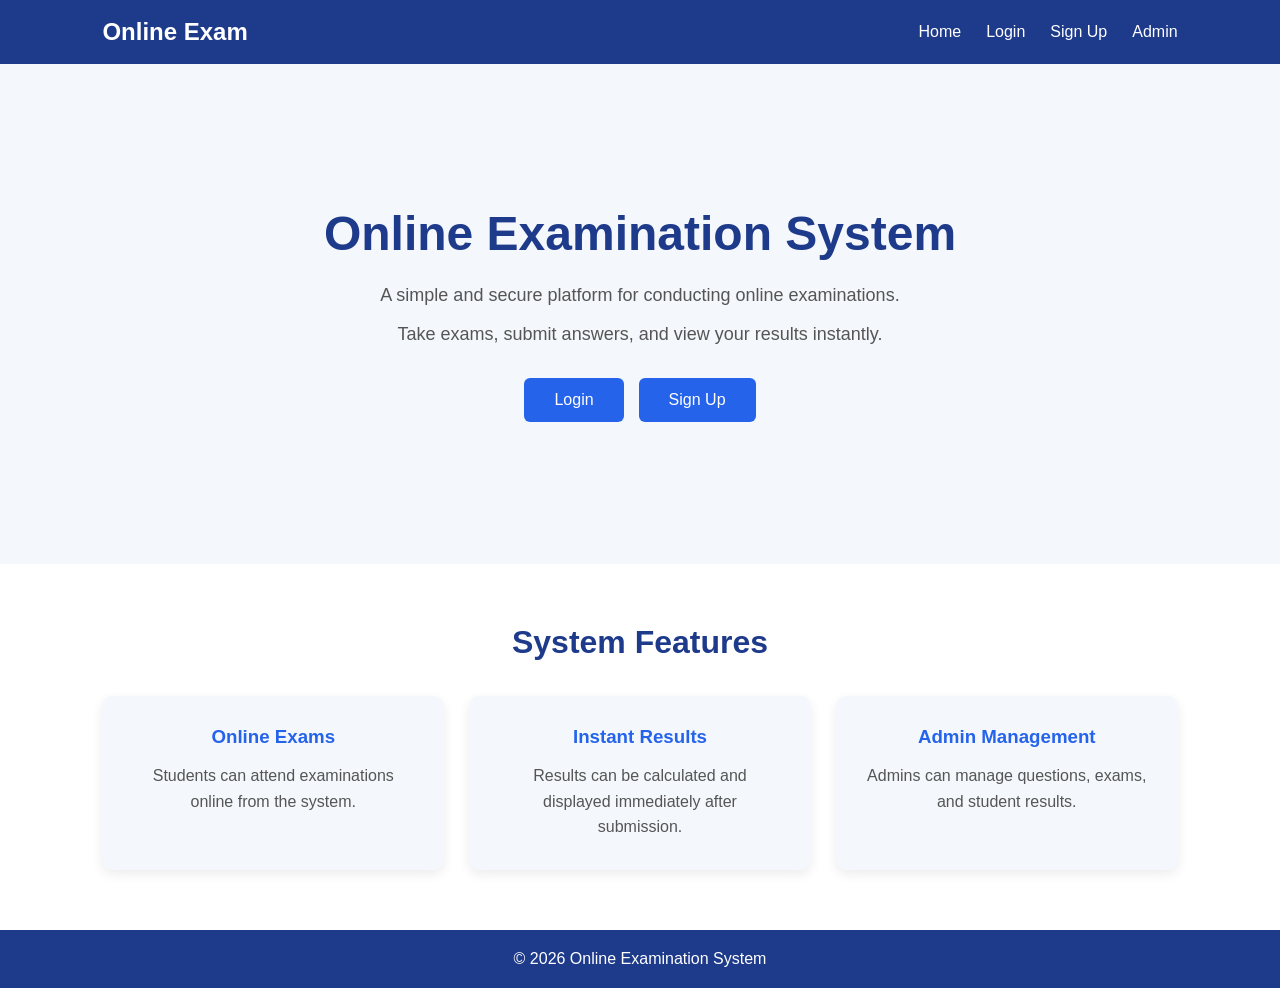
<file: index.html>
<!DOCTYPE html>
<html lang="en">

<head>
    <meta charset="UTF-8">
    <meta name="viewport" content="width=device-width, initial-scale=1.0">

    <title>Online Examination System</title>

    <link rel="stylesheet" href="css/style.css">
</head>

<body>

    <header class="navbar">

        <div class="logo">
            Online Exam
        </div>

   <nav id="mainNav">
    <a href="index.html">Home</a>
    <a href="login.html">Login</a>
    <a href="signup.html">Sign Up</a>
    <a href="admin-login.html">Admin</a>
</nav>

    </header>


    <main>

        <section class="hero">

            <div class="hero-content">

                <h1>Online Examination System</h1>

                <p>
                    A simple and secure platform for conducting
                    online examinations.
                </p>

                <p>
                    Take exams, submit answers, and view your
                    results instantly.
                </p>

                <div class="hero-buttons">

                    <button onclick="window.location.href='login.html'">
                        Login
                    </button>

                    <button onclick="window.location.href='signup.html'">
                        Sign Up
                    </button>

                </div>

            </div>

        </section>


        <section class="features">

            <h2>System Features</h2>

            <div class="feature-container">

                <div class="feature-card">
                    <h3>Online Exams</h3>
                    <p>
                        Students can attend examinations online
                        from the system.
                    </p>
                </div>

                <div class="feature-card">
                    <h3>Instant Results</h3>
                    <p>
                        Results can be calculated and displayed
                        immediately after submission.
                    </p>
                </div>

                <div class="feature-card">
                    <h3>Admin Management</h3>
                    <p>
                        Admins can manage questions, exams,
                        and student results.
                    </p>
                </div>

            </div>

        </section>

    </main>


    <footer>
        <p>© 2026 Online Examination System</p>
    </footer>

</body>

</html>
</file>
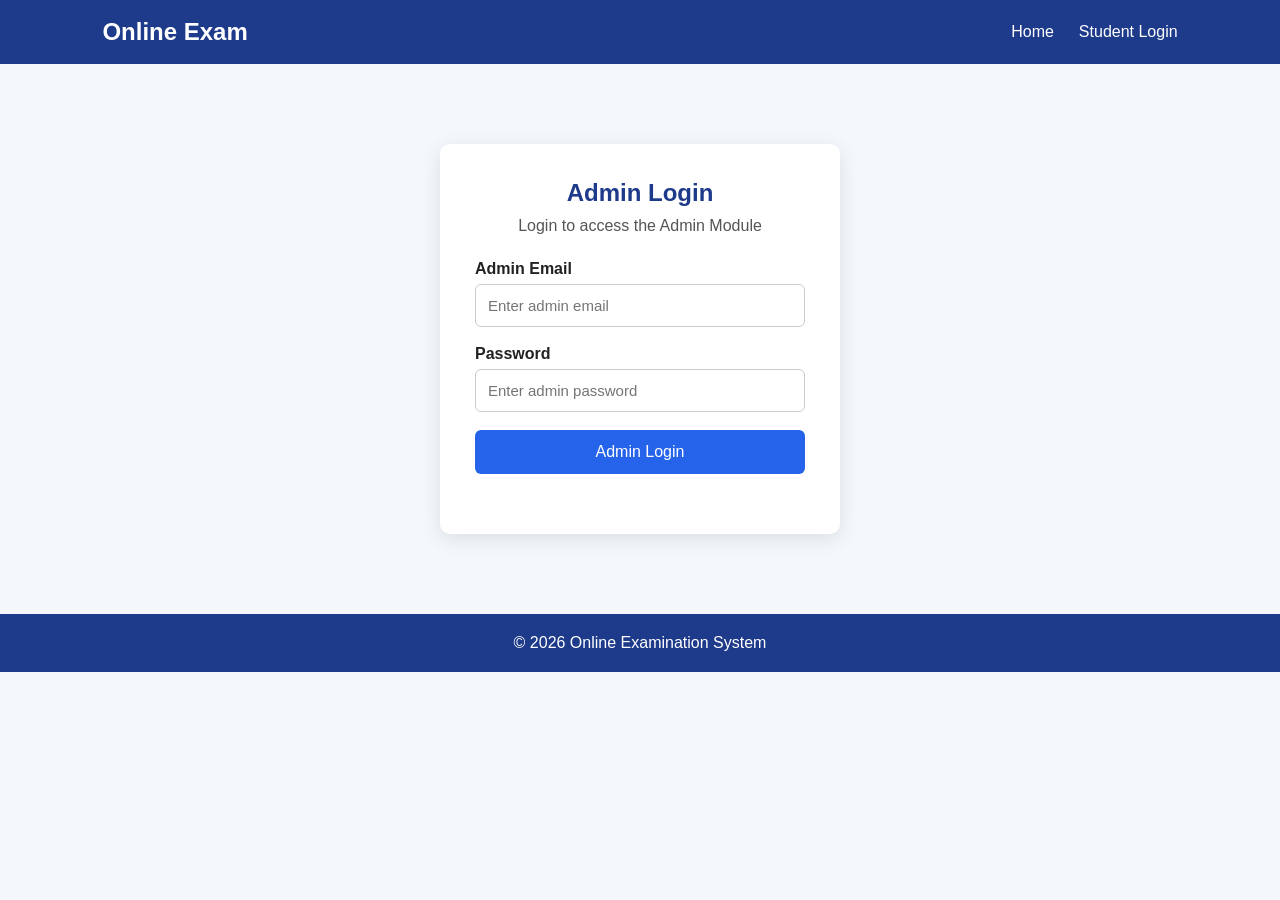
<file: admin-dashboard.html>
<!DOCTYPE html>
<html lang="en">

<head>
    <meta charset="UTF-8">
    <meta name="viewport" content="width=device-width, initial-scale=1.0">

    <title>Admin Dashboard</title>

    <link rel="stylesheet" href="css/style.css">
</head>

<body>

    <header class="navbar">

        <div class="logo">
            Online Exam - Admin
        </div>

     <nav id="adminNav">
    <a href="admin-dashboard.html">Dashboard</a>
    <a href="#" onclick="adminLogout()">Logout</a>
</nav>

    </header>


    <main>

        <section class="admin-dashboard">

            <h1>Admin Dashboard</h1>

            <p>Manage the Online Examination System</p>


            <div class="admin-grid">

                <div class="admin-card">

                    <h2>Manage Questions</h2>

                    <p>
                        Add and manage examination questions.
                    </p>

                    <button
                        onclick="window.location.href='manage-questions.html'">
                        Manage Questions
                    </button>

                </div>


                <div class="admin-card">

                    <h2>Manage Exams</h2>

                    <p>
                        Create and manage online examinations.
                    </p>

                    <button
                        onclick="window.location.href='manage-exams.html'">
                        Manage Exams
                    </button>

                </div>


                <div class="admin-card">

                    <h2>Student Results</h2>

                    <p>
                        View examination results of students.
                    </p>

                    <button
                        onclick="window.location.href='admin-results.html'">
                        View Results
                    </button>

                </div>

            </div>

        </section>

    </main>


    <footer>

        <p>© 2026 Online Examination System</p>

    </footer>


    <script src="js/script.js"></script>

</body>

</html>
</file>
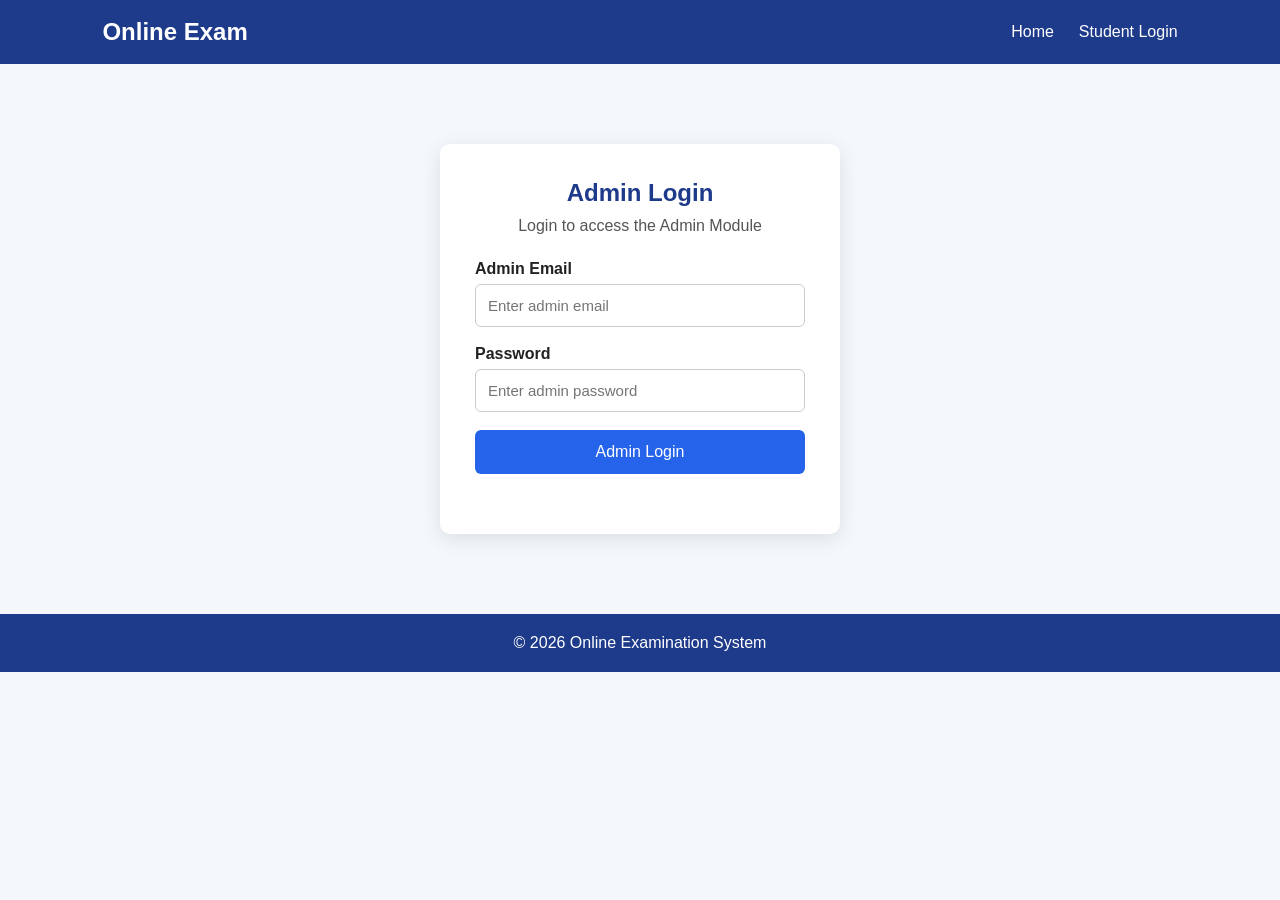
<file: admin-login.html>
<!DOCTYPE html>
<html lang="en">

<head>
    <meta charset="UTF-8">
    <meta name="viewport" content="width=device-width, initial-scale=1.0">

    <title>Admin Login</title>

    <link rel="stylesheet" href="css/style.css">
</head>

<body>

    <header class="navbar">

        <div class="logo">
            Online Exam
        </div>

        <nav>
            <a href="index.html">Home</a>
            <a href="login.html">Student Login</a>
        </nav>

    </header>


    <main>

        <section class="form-section">

            <div class="form-container">

                <h1>Admin Login</h1>

                <p>Login to access the Admin Module</p>

                <form id="adminLoginForm">

                    <label for="adminEmail">
                        Admin Email
                    </label>

                    <input
                        type="email"
                        id="adminEmail"
                        placeholder="Enter admin email"
                        required
                    >


                    <label for="adminPassword">
                        Password
                    </label>

                    <input
                        type="password"
                        id="adminPassword"
                        placeholder="Enter admin password"
                        required
                    >


                    <button type="submit">
                        Admin Login
                    </button>

                </form>

                <p
                    class="form-message"
                    id="adminLoginMessage">
                </p>

            </div>

        </section>

    </main>


    <footer>

        <p>© 2026 Online Examination System</p>

    </footer>


    <script src="js/script.js"></script>

</body>

</html>
</file>
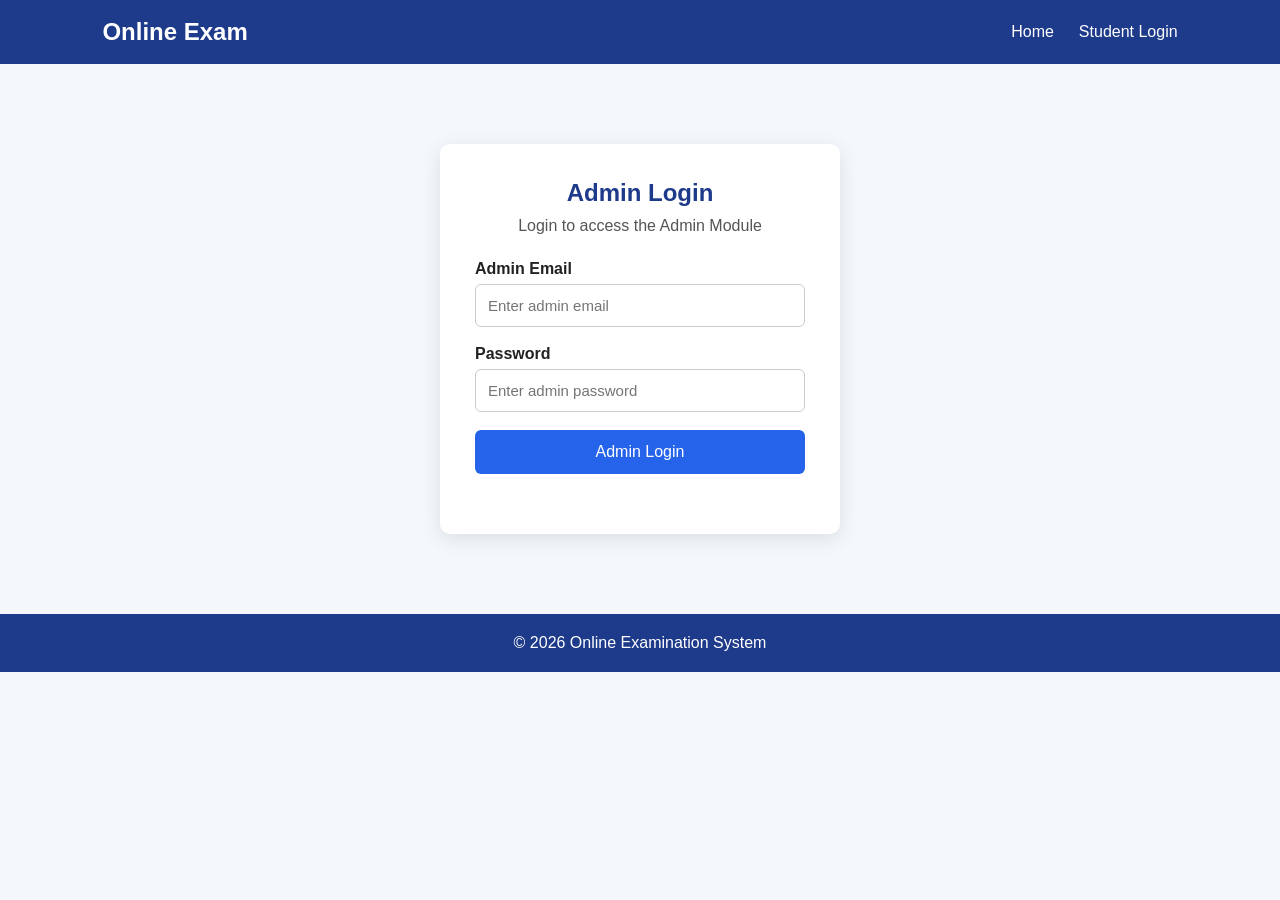
<file: admin-results.html>
<!DOCTYPE html>
<html lang="en">

<head>
    <meta charset="UTF-8">
    <meta name="viewport" content="width=device-width, initial-scale=1.0">

    <title>Student Results</title>

    <link rel="stylesheet" href="css/style.css">
</head>

<body>

    <header class="navbar">

        <div class="logo">
            Online Exam - Admin
        </div>

        <nav>
            <a href="admin-dashboard.html">Dashboard</a>
            <a href="index.html">Home</a>
            <a href="#" onclick="adminLogout()">Logout</a>
        </nav>

    </header>

    <main>

        <section class="manage-section">

            <h1>Student Results</h1>

            <p>View examination results.</p>

            <div class="question-list">

                <div id="adminResult"></div>

            </div>

        </section>

    </main>

    <footer>
        <p>© 2026 Online Examination System</p>
    </footer>

    <script src="js/script.js"></script>

</body>

</html>
</file>
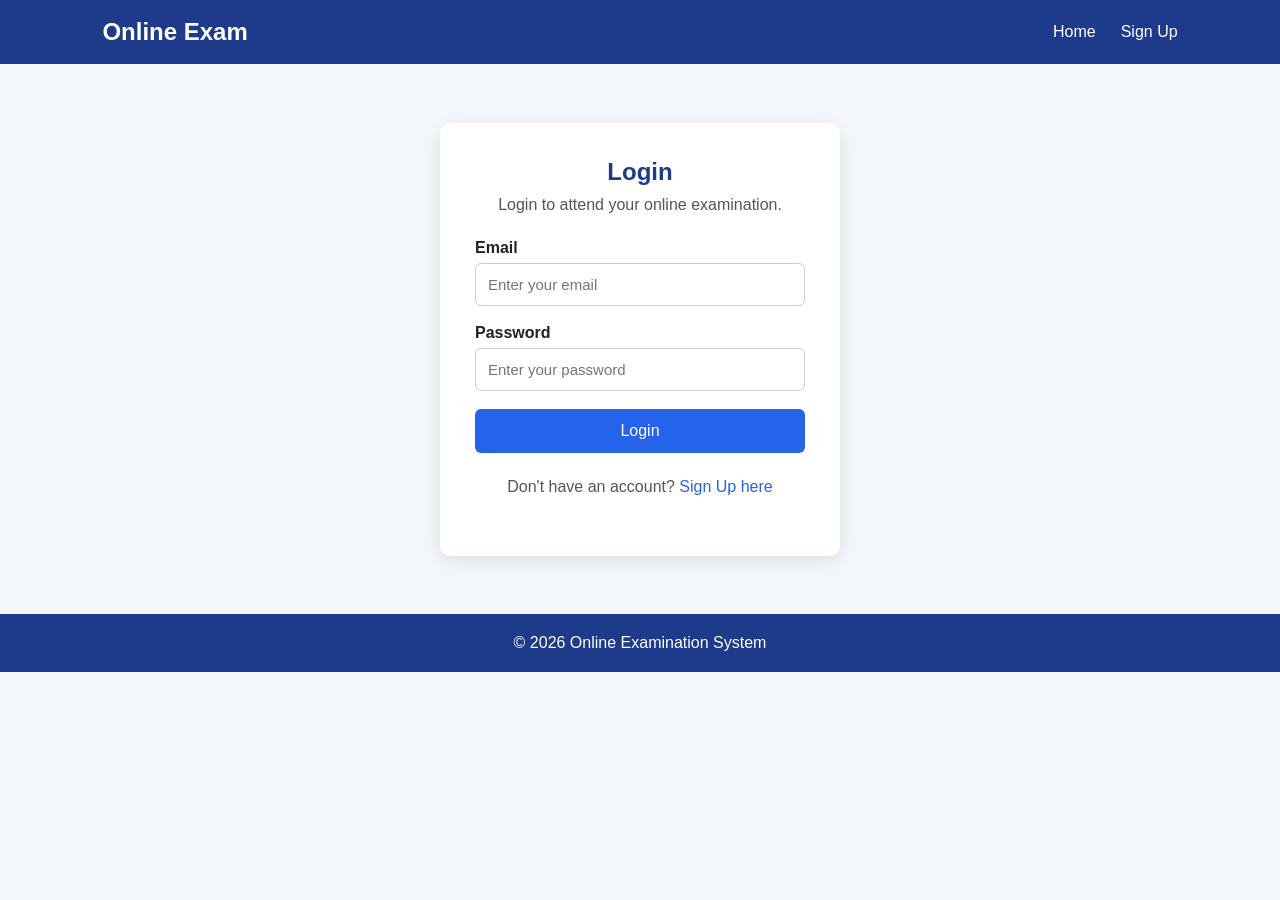
<file: exam.html>
<!DOCTYPE html>
<html lang="en">

<head>
    <meta charset="UTF-8">
    <meta name="viewport" content="width=device-width, initial-scale=1.0">

    <title>Online Exam</title>

    <link rel="stylesheet" href="css/style.css">
</head>

<body>

    <header class="navbar">

        <div class="logo">
            Online Exam
        </div>

        <nav>
            <a href="user-dashboard.html">Dashboard</a>
            <a href="index.html">Home</a>
            <a href="#" onclick="logout()">Logout</a>
        </nav>

    </header>


    <main>

        <section class="exam-section">

            <div class="exam-header">

                <h1>Web Development Examination</h1>

                <div class="timer">
                    Time Left:
                    <span id="timer">05:00</span>
                </div>

            </div>


            <form id="examForm">

                <div class="question-card">

                    <h3>1. Which language is used to structure a web page?</h3>

                    <label>
                        <input type="radio" name="q1" value="HTML">
                        HTML
                    </label>

                    <label>
                        <input type="radio" name="q1" value="CSS">
                        CSS
                    </label>

                    <label>
                        <input type="radio" name="q1" value="JavaScript">
                        JavaScript
                    </label>

                    <label>
                        <input type="radio" name="q1" value="Python">
                        Python
                    </label>

                </div>


                <div class="question-card">

                    <h3>2. Which language is used for styling web pages?</h3>

                    <label>
                        <input type="radio" name="q2" value="HTML">
                        HTML
                    </label>

                    <label>
                        <input type="radio" name="q2" value="CSS">
                        CSS
                    </label>

                    <label>
                        <input type="radio" name="q2" value="Java">
                        Java
                    </label>

                    <label>
                        <input type="radio" name="q2" value="Python">
                        Python
                    </label>

                </div>


                <div class="question-card">

                    <h3>3. Which language is mainly used to add interactivity to web pages?</h3>

                    <label>
                        <input type="radio" name="q3" value="HTML">
                        HTML
                    </label>

                    <label>
                        <input type="radio" name="q3" value="CSS">
                        CSS
                    </label>

                    <label>
                        <input type="radio" name="q3" value="JavaScript">
                        JavaScript
                    </label>

                    <label>
                        <input type="radio" name="q3" value="SQL">
                        SQL
                    </label>

                </div>


                <div class="question-card">

                    <h3>4. Which technology is used to store data in the browser?</h3>

                    <label>
                        <input type="radio" name="q4" value="Local Storage">
                        Local Storage
                    </label>

                    <label>
                        <input type="radio" name="q4" value="CSS">
                        CSS
                    </label>

                    <label>
                        <input type="radio" name="q4" value="HTML">
                        HTML
                    </label>

                    <label>
                        <input type="radio" name="q4" value="Flexbox">
                        Flexbox
                    </label>

                </div>


                <div class="question-card">

                    <h3>5. Which layout system is used to create rows and columns?</h3>

                    <label>
                        <input type="radio" name="q5" value="CSS Grid">
                        CSS Grid
                    </label>

                    <label>
                        <input type="radio" name="q5" value="HTML">
                        HTML
                    </label>

                    <label>
                        <input type="radio" name="q5" value="JavaScript">
                        JavaScript
                    </label>

                    <label>
                        <input type="radio" name="q5" value="Local Storage">
                        Local Storage
                    </label>

                </div>


                <button type="submit" class="submit-exam">
                    Submit Exam
                </button>

            </form>

        </section>

    </main>


    <footer>
        <p>© 2026 Online Examination System</p>
    </footer>


    <script src="js/script.js"></script>

</body>

</html>
</file>
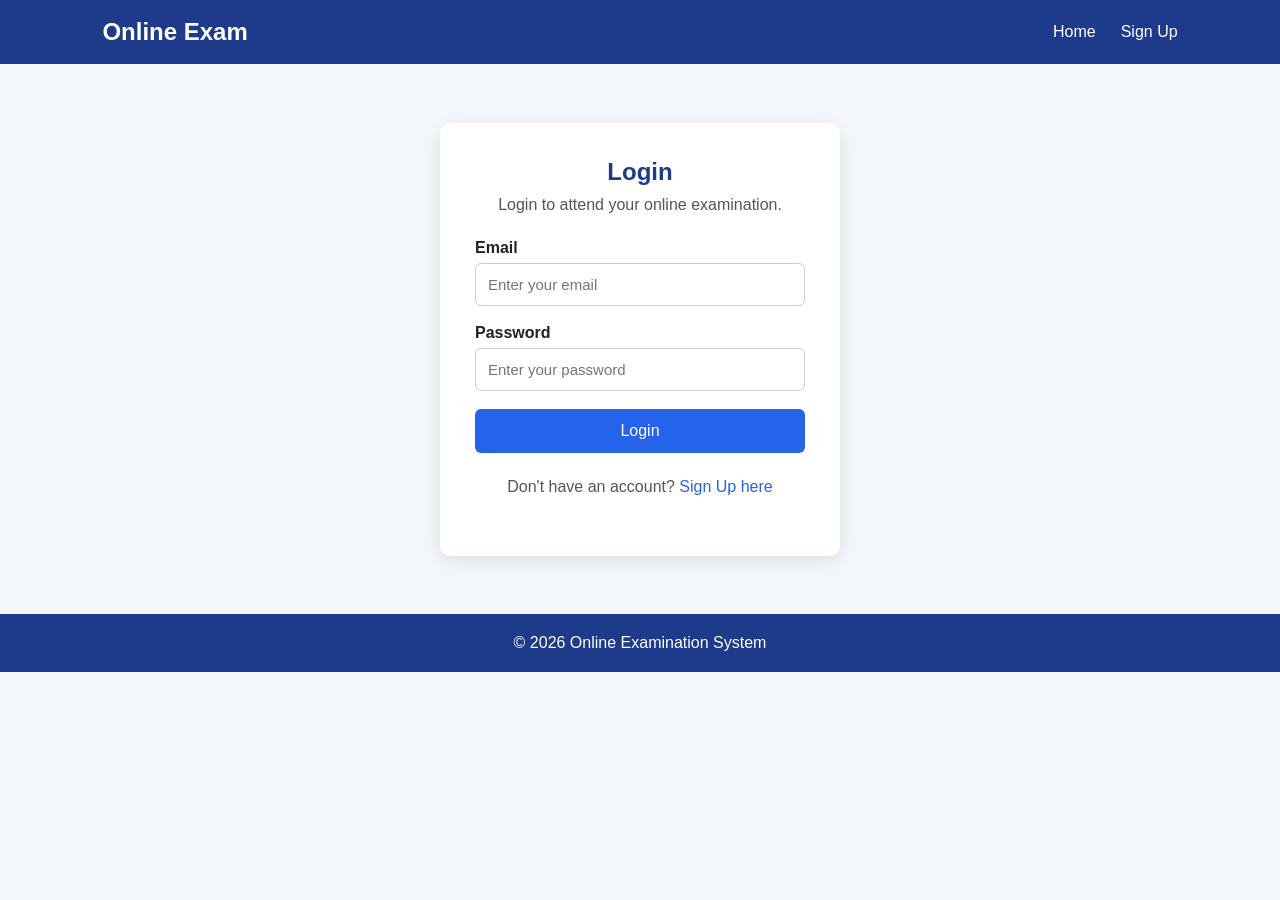
<file: login.html>
<!DOCTYPE html>
<html lang="en">

<head>
    <meta charset="UTF-8">
    <meta name="viewport" content="width=device-width, initial-scale=1.0">

    <title>Login - Online Examination System</title>

    <link rel="stylesheet" href="css/style.css">
</head>

<body>

    <header class="navbar">

        <div class="logo">
            Online Exam
        </div>

        <nav>
            <a href="index.html">Home</a>
            <a href="signup.html">Sign Up</a>
        </nav>

    </header>


    <main>

        <section class="form-section">

            <div class="form-container">

                <h1>Login</h1>

                <p>Login to attend your online examination.</p>


                <form id="loginForm">

                    <label for="loginEmail">Email</label>

                    <input
                        type="email"
                        id="loginEmail"
                        placeholder="Enter your email"
                        required
                    >


                    <label for="loginPassword">Password</label>

                    <input
                        type="password"
                        id="loginPassword"
                        placeholder="Enter your password"
                        required
                    >


                    <button type="submit">
                        Login
                    </button>

                </form>


                <p class="form-message" id="loginMessage"></p>


                <p class="form-link">
                    Don't have an account?
                    <a href="signup.html">Sign Up here</a>
                </p>

            </div>

        </section>

    </main>


    <footer>
        <p>© 2026 Online Examination System</p>
    </footer>


    <script src="js/script.js"></script>

</body>

</html>
</file>
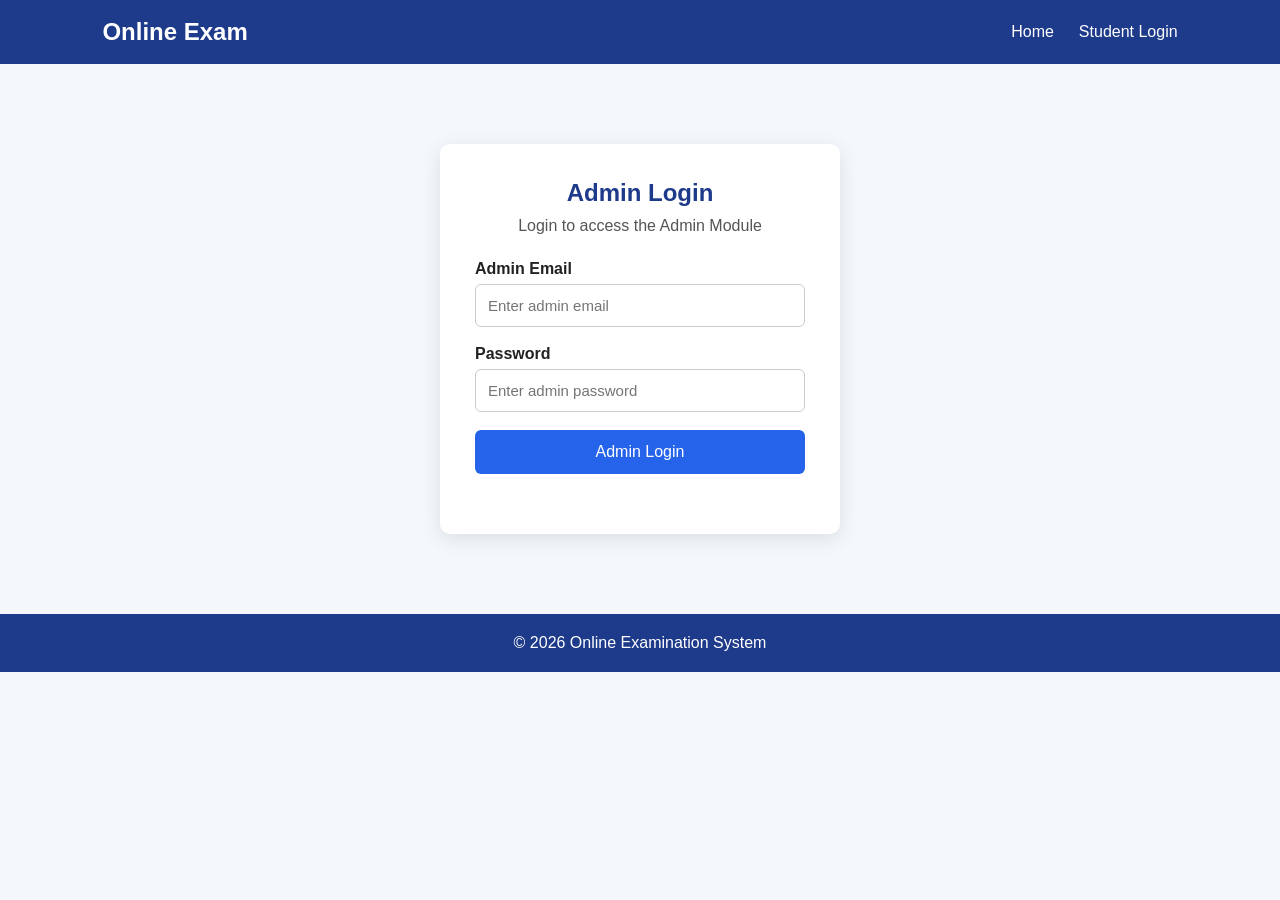
<file: manage-exams.html>
<!DOCTYPE html>
<html lang="en">

<head>
    <meta charset="UTF-8">
    <meta name="viewport" content="width=device-width, initial-scale=1.0">

    <title>Manage Exams</title>

    <link rel="stylesheet" href="css/style.css">
</head>

<body>

    <header class="navbar">

        <div class="logo">
            Online Exam - Admin
        </div>

        <nav>
            <a href="admin-dashboard.html">Dashboard</a>
            <a href="index.html">Home</a>
            <a href="#" onclick="adminLogout()">Logout</a>
        </nav>

    </header>

    <main>

        <section class="manage-section">

            <h1>Manage Exams</h1>

            <p>Create and manage examinations.</p>

            <div class="question-form-container">

                <form id="examForm">

                    <label for="examName">
                        Exam Name
                    </label>

                    <input
                        type="text"
                        id="examName"
                        placeholder="Enter exam name"
                        required
                    >

                    <label for="examDuration">
                        Duration (minutes)
                    </label>

                    <input
                        type="number"
                        id="examDuration"
                        placeholder="Enter duration"
                        required
                    >

                    <button type="submit">
                        Create Exam
                    </button>

                </form>

                <p
                    class="form-message"
                    id="examMessage">
                </p>

            </div>

            <div class="question-list">

                <h2>Created Exams</h2>

                <div id="examList"></div>

            </div>

        </section>

    </main>

    <footer>
        <p>© 2026 Online Examination System</p>
    </footer>

    <script src="js/script.js"></script>

</body>

</html>
</file>
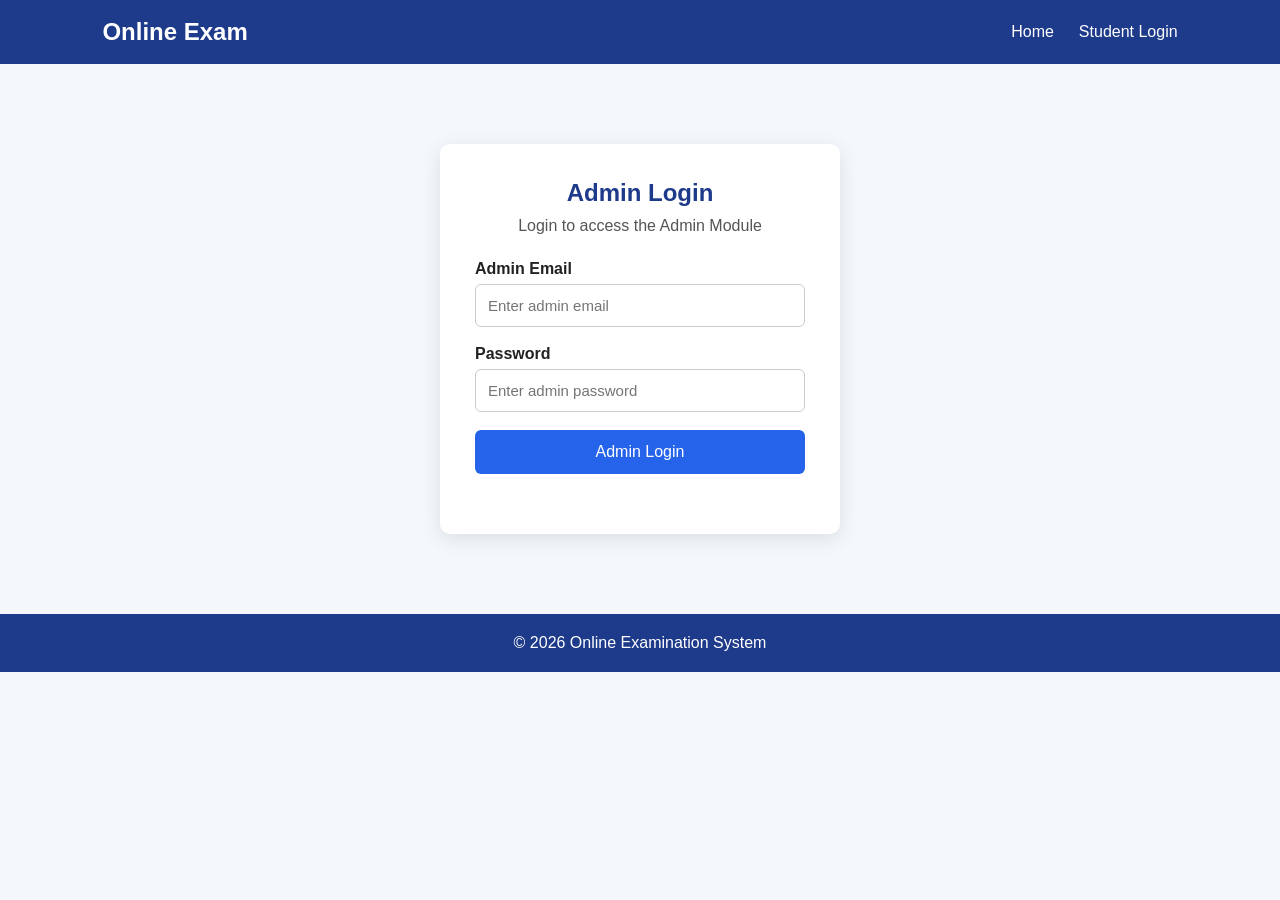
<file: manage-questions.html>
<!DOCTYPE html>
<html lang="en">

<head>
    <meta charset="UTF-8">
    <meta name="viewport" content="width=device-width, initial-scale=1.0">

    <title>Manage Questions</title>

    <link rel="stylesheet" href="css/style.css">
</head>

<body>

    <header class="navbar">

        <div class="logo">
            Online Exam - Admin
        </div>

        <nav>
            <a href="admin-dashboard.html">Dashboard</a>
            <a href="index.html">Home</a>
            <a href="#" onclick="adminLogout()">Logout</a>
        </nav>

    </header>


    <main>

        <section class="manage-section">

            <h1>Manage Questions</h1>

            <p>Add questions to the examination.</p>


            <div class="question-form-container">

                <form id="questionForm">

                    <label for="question">
                        Question
                    </label>

                    <input
                        type="text"
                        id="question"
                        placeholder="Enter question"
                        required
                    >


                    <label for="option1">
                        Option 1
                    </label>

                    <input
                        type="text"
                        id="option1"
                        placeholder="Enter option 1"
                        required
                    >


                    <label for="option2">
                        Option 2
                    </label>

                    <input
                        type="text"
                        id="option2"
                        placeholder="Enter option 2"
                        required
                    >


                    <label for="option3">
                        Option 3
                    </label>

                    <input
                        type="text"
                        id="option3"
                        placeholder="Enter option 3"
                        required
                    >


                    <label for="option4">
                        Option 4
                    </label>

                    <input
                        type="text"
                        id="option4"
                        placeholder="Enter option 4"
                        required
                    >


                    <label for="correctAnswer">
                        Correct Answer
                    </label>

                    <input
                        type="text"
                        id="correctAnswer"
                        placeholder="Enter correct answer"
                        required
                    >


                    <button type="submit">
                        Add Question
                    </button>

                </form>

                <p
                    class="form-message"
                    id="questionMessage">
                </p>

            </div>


            <div class="question-list">

                <h2>Added Questions</h2>

                <div id="questionList">
                </div>

            </div>

        </section>

    </main>


    <footer>

        <p>© 2026 Online Examination System</p>

    </footer>


    <script src="js/script.js"></script>

</body>

</html>
</file>
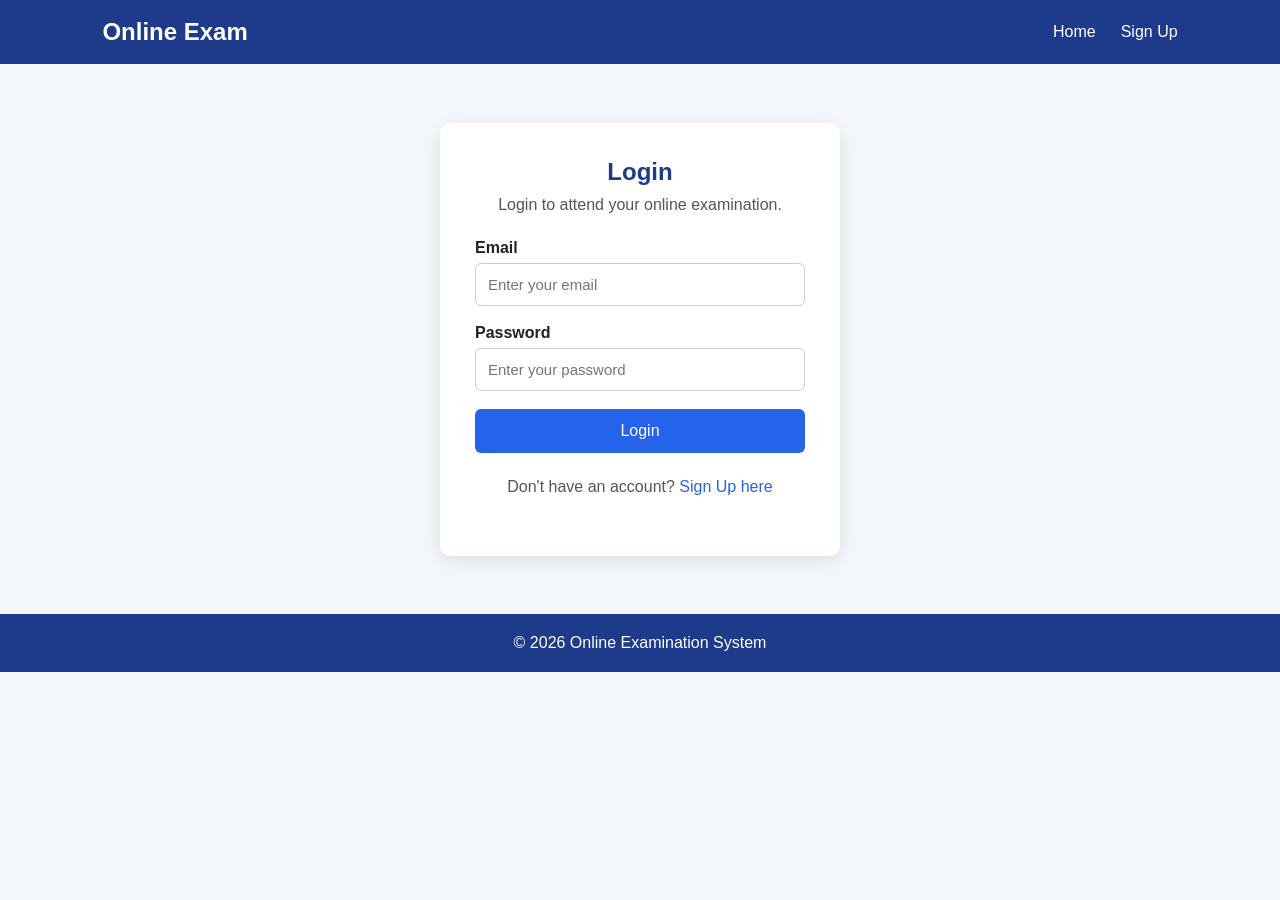
<file: profile.html>
<!DOCTYPE html>
<html lang="en">

<head>
    <meta charset="UTF-8">
    <meta name="viewport" content="width=device-width, initial-scale=1.0">

    <title>Student Profile</title>

    <link rel="stylesheet" href="css/style.css">
</head>

<body>

    <header class="navbar">

        <div class="logo">
            Online Exam
        </div>

        <nav>
            <a href="user-dashboard.html">Dashboard</a>
            <a href="index.html">Home</a>
            <a href="#" onclick="logout()">Logout</a>
        </nav>

    </header>


    <main>

        <section class="profile-section">

            <div class="profile-container">

                <h1>Student Profile</h1>

                <div class="profile-info">

                    <p>
                        <strong>Name:</strong>
                        <span id="profileName">Loading...</span>
                    </p>

                    <p>
                        <strong>Email:</strong>
                        <span id="profileEmail">Loading...</span>
                    </p>

                    <p>
                        <strong>Latest Exam Score:</strong>
                        <span id="profileScore">No exam attempted</span>
                    </p>

                </div>

                <button onclick="window.location.href='user-dashboard.html'">
                    Back to Dashboard
                </button>

            </div>

        </section>

    </main>


    <footer>

        <p>© 2026 Online Examination System</p>

    </footer>


    <script src="js/script.js"></script>

</body>

</html>
</file>
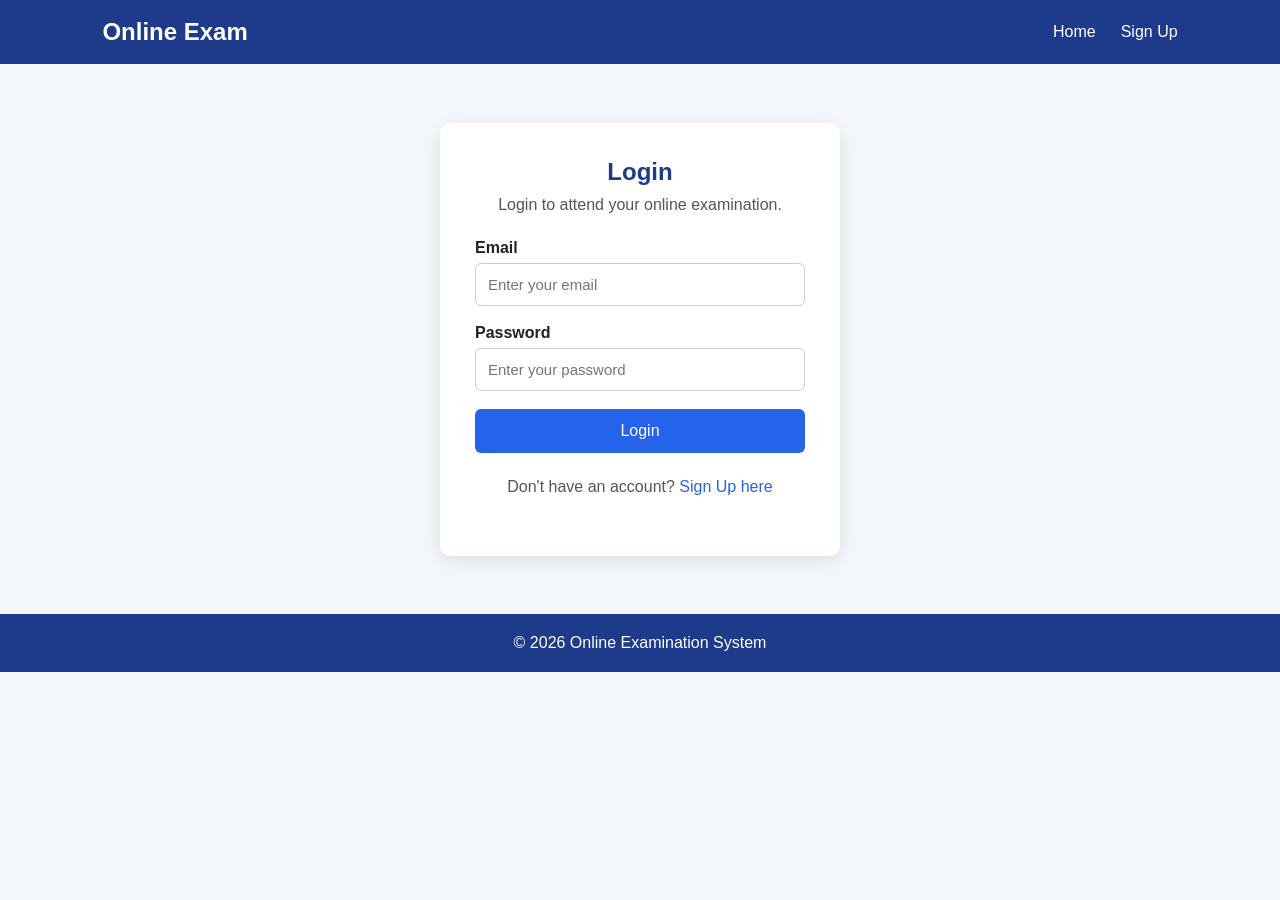
<file: result.html>
<!DOCTYPE html>
<html lang="en">

<head>
    <meta charset="UTF-8">
    <meta name="viewport" content="width=device-width, initial-scale=1.0">

    <title>Exam Result</title>

    <link rel="stylesheet" href="css/style.css">
</head>

<body>

    <header class="navbar">

        <div class="logo">
            Online Exam
        </div>

        <nav>
            <a href="user-dashboard.html">Dashboard</a>
            <a href="index.html">Home</a>
            <a href="#" onclick="logout()">Logout</a>
        </nav>

    </header>


    <main>

        <section class="result-section">

            <div class="result-container">

                <h1>Exam Result</h1>

                <p>Your examination has been completed successfully.</p>

                <div class="score-box">

                    <h2>Your Score</h2>

                    <p>
                        <span id="score">0</span> / 5
                    </p>

                </div>

                <p id="resultMessage"></p>

                <button onclick="window.location.href='user-dashboard.html'">
                    Back to Dashboard
                </button>

            </div>

        </section>

    </main>


    <footer>

        <p>© 2026 Online Examination System</p>

    </footer>


    <script src="js/script.js"></script>

</body>

</html>
</file>
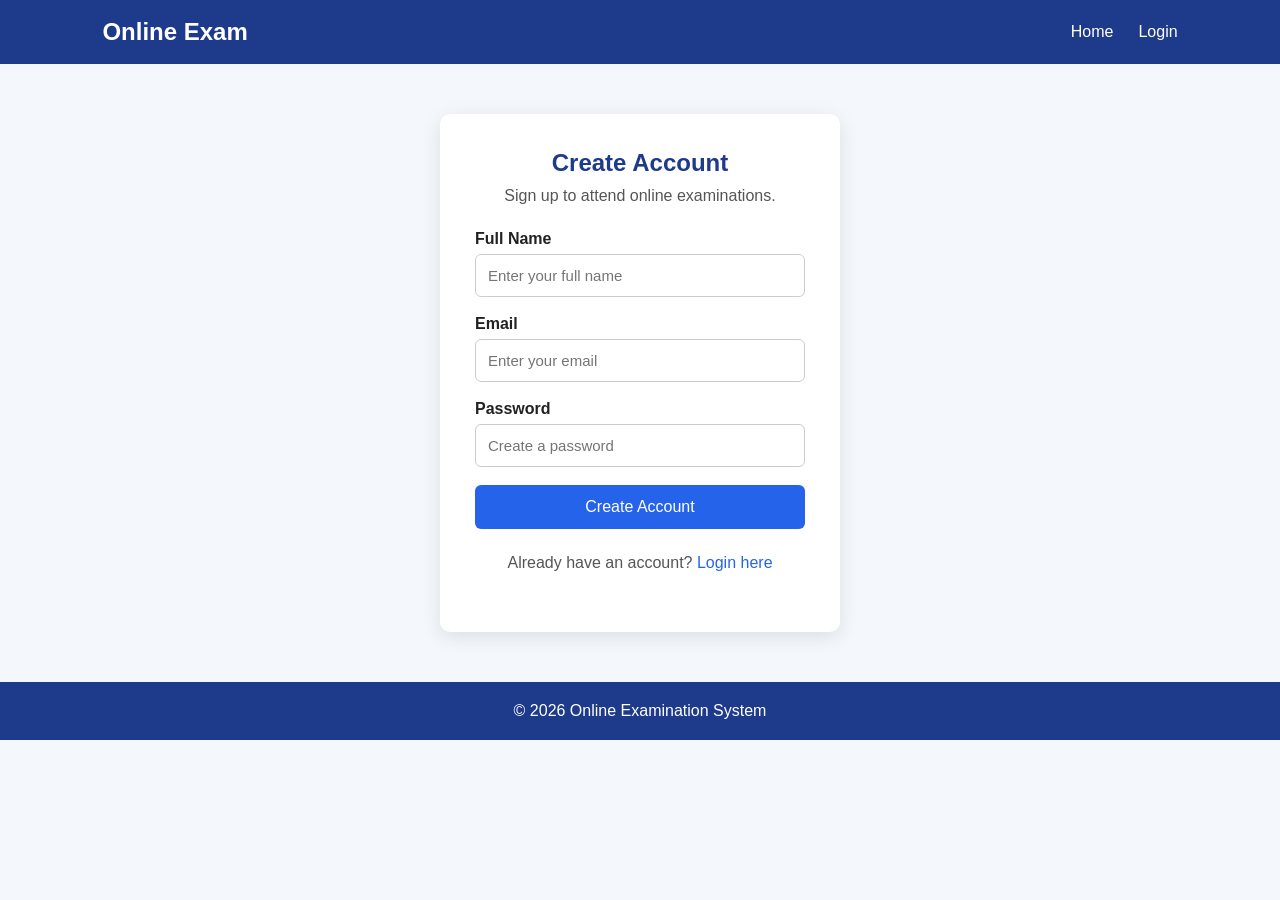
<file: signup.html>
<!DOCTYPE html>
<html lang="en">

<head>
    <meta charset="UTF-8">
    <meta name="viewport" content="width=device-width, initial-scale=1.0">

    <title>Sign Up - Online Examination System</title>

    <link rel="stylesheet" href="css/style.css">
</head>

<body>

    <header class="navbar">

        <div class="logo">
            Online Exam
        </div>

        <nav>
            <a href="index.html">Home</a>
            <a href="login.html">Login</a>
        </nav>

    </header>


    <main>

        <section class="form-section">

            <div class="form-container">

                <h1>Create Account</h1>

                <p>Sign up to attend online examinations.</p>


                <form id="signupForm">

                    <label for="name">Full Name</label>

                    <input
                        type="text"
                        id="name"
                        placeholder="Enter your full name"
                        required
                    >


                    <label for="email">Email</label>

                    <input
                        type="email"
                        id="email"
                        placeholder="Enter your email"
                        required
                    >


                    <label for="password">Password</label>

                    <input
                        type="password"
                        id="password"
                        placeholder="Create a password"
                        required
                    >


                    <button type="submit">
                        Create Account
                    </button>

                </form>


                <p class="form-message" id="signupMessage"></p>


                <p class="form-link">
                    Already have an account?
                    <a href="login.html">Login here</a>
                </p>

            </div>

        </section>

    </main>


    <footer>
        <p>© 2026 Online Examination System</p>
    </footer>


    <script src="js/script.js"></script>

</body>

</html>
</file>
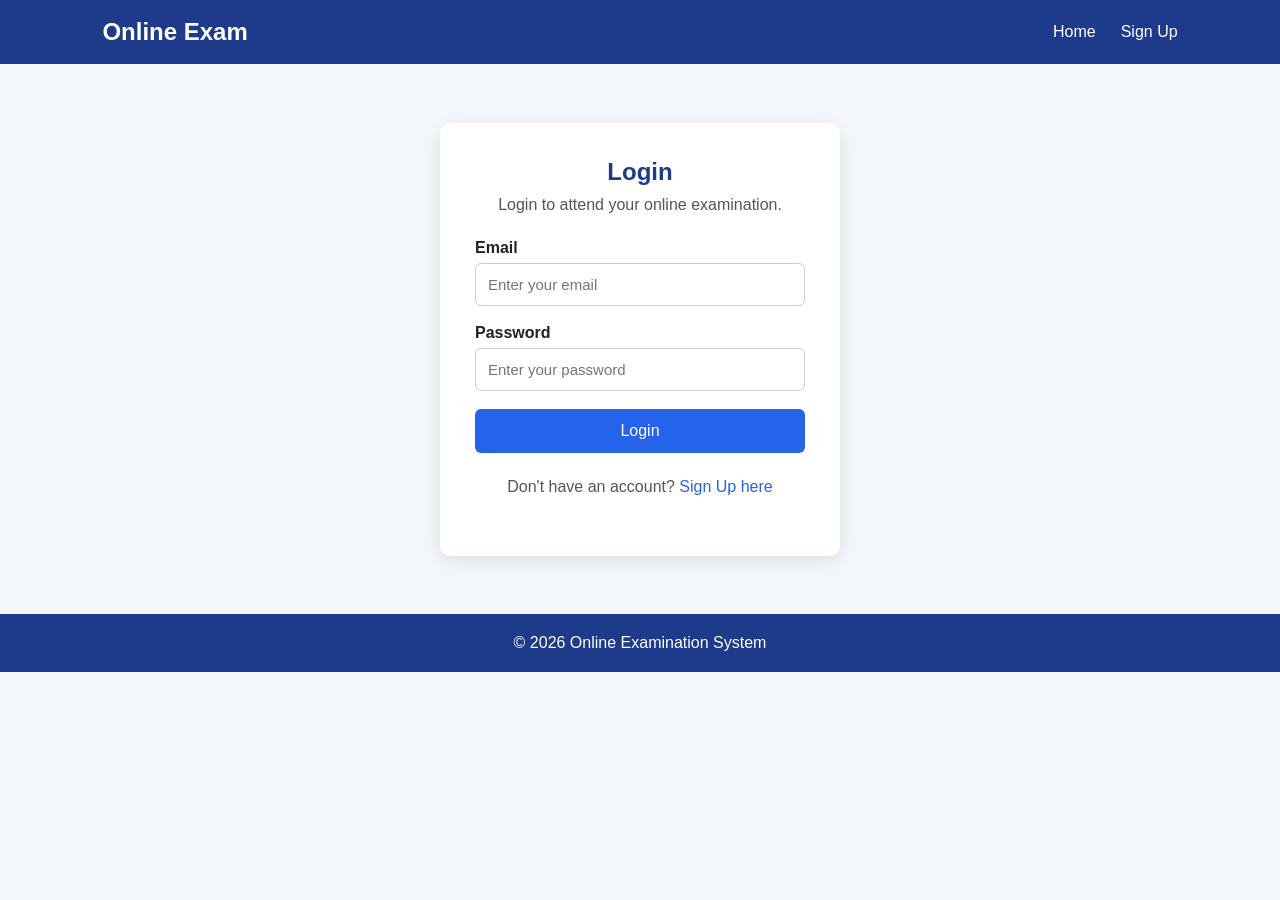
<file: user-dashboard.html>
<!DOCTYPE html>
<html lang="en">

<head>
    <meta charset="UTF-8">
    <meta name="viewport" content="width=device-width, initial-scale=1.0">

    <title>User Dashboard - Online Examination System</title>

    <link rel="stylesheet" href="css/style.css">
</head>

<body>

    <header class="navbar">

        <div class="logo">
            Online Exam
        </div>

<nav id="mainNav">
    <a href="user-dashboard.html">Dashboard</a>
    <a href="#" onclick="logout()">Logout</a>
</nav>

    </header>


    <main>

        <section class="dashboard">

            <h1>Student Dashboard</h1>

            <p id="welcomeMessage">
                Welcome to your dashboard.
            </p>


            <div class="dashboard-grid">

                <div class="dashboard-card">

                    <h2>Available Exams</h2>

                    <p>
                        View and attend the available online examinations.
                    </p>

                    <button onclick="window.location.href='exam.html'">
                        Start Exam
                    </button>

                </div>


                <div class="dashboard-card">

                    <h2>My Results</h2>

                    <p>
                        View your examination results and scores.
                    </p>

                    <button onclick="window.location.href='result.html'">
                        View Results
                    </button>

                </div>


                <div class="dashboard-card">

                    <h2>Student Profile</h2>

                    <p>
                        View your registered account information.
                    </p>

                    <button onclick="window.location.href='profile.html'">
                        View Profile
                    </button>

                </div>

            </div>

        </section>

    </main>


    <footer>
        <p>© 2026 Online Examination System</p>
    </footer>


    <script src="js/script.js"></script>

</body>

</html>
</file>
<file: css/style.css>
/* ------------------------------
   GENERAL PAGE STYLING
------------------------------ */

* {
    box-sizing: border-box;
    margin: 0;
    padding: 0;
}

body {
    font-family: Arial, sans-serif;
    background-color: #f4f7fb;
    color: #222;
}


/* ------------------------------
   NAVIGATION BAR
------------------------------ */

.navbar {
    display: flex;
    justify-content: space-between;
    align-items: center;

    padding: 18px 8%;
    background-color: #1e3a8a;
    color: white;
}

.logo {
    font-size: 24px;
    font-weight: bold;
}

nav {
    display: flex;
    gap: 25px;
}

nav a {
    color: white;
    text-decoration: none;
    font-size: 16px;
}

nav a:hover {
    text-decoration: underline;
}


/* ------------------------------
   HERO SECTION
------------------------------ */

.hero {
    min-height: 500px;

    display: flex;
    justify-content: center;
    align-items: center;

    text-align: center;
    padding: 50px 20px;
}

.hero-content {
    max-width: 750px;
}

.hero h1 {
    font-size: 48px;
    color: #1e3a8a;
    margin-bottom: 20px;
}

.hero p {
    font-size: 18px;
    color: #555;
    line-height: 1.6;
    margin-bottom: 10px;
}


/* ------------------------------
   HERO BUTTONS
------------------------------ */

.hero-buttons {
    display: flex;
    justify-content: center;
    gap: 15px;
    margin-top: 30px;
}

.hero-buttons button {
    padding: 13px 30px;
    border: none;
    border-radius: 6px;

    background-color: #2563eb;
    color: white;

    font-size: 16px;
    cursor: pointer;
}

.hero-buttons button:hover {
    background-color: #1d4ed8;
}


/* ------------------------------
   FEATURES SECTION
------------------------------ */

.features {
    padding: 60px 8%;
    background-color: white;
    text-align: center;
}

.features h2 {
    font-size: 32px;
    color: #1e3a8a;
    margin-bottom: 35px;
}

.feature-container {
    display: grid;
    grid-template-columns: repeat(3, 1fr);
    gap: 25px;
}

.feature-card {
    padding: 30px;
    background-color: #f4f7fb;

    border-radius: 10px;

    box-shadow: 0 4px 12px rgba(0, 0, 0, 0.08);
}

.feature-card h3 {
    color: #2563eb;
    margin-bottom: 15px;
}

.feature-card p {
    color: #555;
    line-height: 1.6;
}


/* ------------------------------
   FOOTER
------------------------------ */

footer {
    text-align: center;
    padding: 20px;
    background-color: #1e3a8a;
    color: white;
}


/* ------------------------------
   RESPONSIVE DESIGN
------------------------------ */

@media (max-width: 768px) {

    .navbar {
        flex-direction: column;
        gap: 15px;
    }

    .hero h1 {
        font-size: 36px;
    }

    .feature-container {
        grid-template-columns: 1fr;
    }
}

/* ------------------------------
   SIGNUP / LOGIN FORM
------------------------------ */

.form-section {
    min-height: 550px;

    display: flex;
    justify-content: center;
    align-items: center;

    padding: 50px 20px;
}

.form-container {
    width: 400px;

    background-color: white;

    padding: 35px;

    border-radius: 10px;

    box-shadow: 0 5px 20px rgba(0, 0, 0, 0.1);

    text-align: left;
}

.form-container h1 {
    text-align: center;
    color: #1e3a8a;
    margin-bottom: 10px;
}

.form-container > p {
    text-align: center;
    color: #555;
    margin-bottom: 25px;
}

.form-container label {
    display: block;
    margin-bottom: 6px;
    font-weight: bold;
}

.form-container input {
    width: 100%;

    padding: 12px;

    margin-bottom: 18px;

    border: 1px solid #ccc;
    border-radius: 6px;

    font-size: 15px;
}

.form-container input:focus {
    outline: none;
    border-color: #2563eb;
}

.form-container button {
    width: 100%;

    padding: 13px;

    border: none;
    border-radius: 6px;

    background-color: #2563eb;
    color: white;

    font-size: 16px;
    cursor: pointer;
}

.form-container button:hover {
    background-color: #1d4ed8;
}

.form-message {
    margin-top: 15px;
    text-align: center;
    color: green;
    font-weight: bold;
}

.form-link {
    margin-top: 20px;
}

.form-link a {
    color: #2563eb;
    text-decoration: none;
}

.form-link a:hover {
    text-decoration: underline;
}

/* ------------------------------
   USER DASHBOARD
------------------------------ */

.dashboard {
    min-height: 550px;
    padding: 60px 8%;
    text-align: center;
}

.dashboard h1 {
    color: #1e3a8a;
    font-size: 36px;
    margin-bottom: 10px;
}

.dashboard > p {
    color: #555;
    font-size: 18px;
    margin-bottom: 40px;
}

.dashboard-grid {
    display: grid;
    grid-template-columns: repeat(3, 1fr);
    gap: 25px;
}

.dashboard-card {
    background-color: white;
    padding: 30px;

    border-radius: 10px;

    box-shadow: 0 4px 12px rgba(0, 0, 0, 0.08);
}

.dashboard-card h2 {
    color: #2563eb;
    margin-bottom: 15px;
}

.dashboard-card p {
    color: #555;
    line-height: 1.6;
    margin-bottom: 20px;
}

.dashboard-card button {
    padding: 12px 22px;

    border: none;
    border-radius: 6px;

    background-color: #2563eb;
    color: white;

    cursor: pointer;
}

.dashboard-card button:hover {
    background-color: #1d4ed8;
}


/* ------------------------------
   EXAM PAGE
------------------------------ */

.exam-section {
    min-height: 600px;
    padding: 50px 8%;
}

.exam-header {
    display: flex;
    justify-content: space-between;
    align-items: center;

    margin-bottom: 30px;
}

.exam-header h1 {
    color: #1e3a8a;
    font-size: 32px;
}

.timer {
    background-color: #1e3a8a;
    color: white;

    padding: 12px 20px;

    border-radius: 6px;

    font-weight: bold;
    font-size: 18px;
}

.question-card {
    background-color: white;

    padding: 25px;

    margin-bottom: 20px;

    border-radius: 10px;

    box-shadow: 0 4px 12px rgba(0, 0, 0, 0.08);
}

.question-card h3 {
    color: #222;
    margin-bottom: 18px;
}

.question-card label {
    display: block;

    padding: 10px;

    margin-bottom: 8px;

    border: 1px solid #ddd;

    border-radius: 6px;

    cursor: pointer;
}

.question-card label:hover {
    background-color: #f0f5ff;
}

.question-card input {
    margin-right: 10px;
}

.submit-exam {
    display: block;

    margin: 30px auto 0;

    padding: 14px 35px;

    border: none;
    border-radius: 6px;

    background-color: #2563eb;
    color: white;

    font-size: 17px;

    cursor: pointer;
}

.submit-exam:hover {
    background-color: #1d4ed8;
}


/* ------------------------------
   EXAM RESPONSIVE DESIGN
------------------------------ */

@media (max-width: 768px) {

    .exam-header {
        flex-direction: column;
        gap: 20px;
        text-align: center;
    }

    .exam-section {
        padding: 30px 5%;
    }
}



/* ------------------------------
   RESULT PAGE
------------------------------ */

.result-section {
    min-height: 550px;

    display: flex;
    justify-content: center;
    align-items: center;

    padding: 50px 20px;
}

.result-container {
    width: 450px;

    background-color: white;

    padding: 40px;

    border-radius: 10px;

    box-shadow: 0 5px 20px rgba(0, 0, 0, 0.1);

    text-align: center;
}

.result-container h1 {
    color: #1e3a8a;

    margin-bottom: 10px;
}

.result-container > p {
    color: #555;

    margin-bottom: 25px;
}

.score-box {
    background-color: #f0f5ff;

    padding: 25px;

    border-radius: 10px;

    margin-bottom: 25px;
}

.score-box h2 {
    color: #2563eb;

    margin-bottom: 10px;
}

.score-box p {
    font-size: 40px;

    font-weight: bold;

    color: #1e3a8a;
}

#resultMessage {
    font-weight: bold;

    color: #2563eb;
}

.result-container button {
    padding: 12px 25px;

    border: none;

    border-radius: 6px;

    background-color: #2563eb;

    color: white;

    font-size: 16px;

    cursor: pointer;
}

.result-container button:hover {
    background-color: #1d4ed8;
}


/* ------------------------------
   PROFILE PAGE
------------------------------ */

.profile-section {
    min-height: 550px;

    display: flex;
    justify-content: center;
    align-items: center;

    padding: 50px 20px;
}

.profile-container {
    width: 450px;

    background-color: white;

    padding: 40px;

    border-radius: 10px;

    box-shadow: 0 5px 20px rgba(0, 0, 0, 0.1);

    text-align: center;
}

.profile-container h1 {
    color: #1e3a8a;

    margin-bottom: 30px;
}

.profile-info {
    text-align: left;

    background-color: #f0f5ff;

    padding: 25px;

    border-radius: 8px;

    margin-bottom: 25px;
}

.profile-info p {
    margin-bottom: 18px;

    color: #555;

    font-size: 17px;
}

.profile-info p:last-child {
    margin-bottom: 0;
}

.profile-info strong {
    color: #1e3a8a;
}

.profile-container button {
    padding: 12px 25px;

    border: none;

    border-radius: 6px;

    background-color: #2563eb;

    color: white;

    font-size: 16px;

    cursor: pointer;
}

.profile-container button:hover {
    background-color: #1d4ed8;
}



/* ------------------------------
   ADMIN DASHBOARD
------------------------------ */

.admin-dashboard {
    min-height: 550px;

    padding: 60px 8%;

    text-align: center;
}

.admin-dashboard h1 {
    color: #1e3a8a;

    font-size: 36px;

    margin-bottom: 10px;
}

.admin-dashboard > p {
    color: #555;

    font-size: 18px;

    margin-bottom: 40px;
}

.admin-grid {
    display: grid;

    grid-template-columns: repeat(3, 1fr);

    gap: 25px;
}

.admin-card {
    background-color: white;

    padding: 30px;

    border-radius: 10px;

    box-shadow: 0 4px 12px rgba(0, 0, 0, 0.08);
}

.admin-card h2 {
    color: #2563eb;

    margin-bottom: 15px;
}

.admin-card p {
    color: #555;

    line-height: 1.6;

    margin-bottom: 20px;
}

.admin-card button {
    padding: 12px 22px;

    border: none;

    border-radius: 6px;

    background-color: #2563eb;

    color: white;

    cursor: pointer;

    font-size: 15px;
}

.admin-card button:hover {
    background-color: #1d4ed8;
}


@media (max-width: 768px) {

    .admin-grid {
        grid-template-columns: 1fr;
    }
}


/* ------------------------------
   MANAGE QUESTIONS
------------------------------ */

.manage-section {
    min-height: 600px;

    padding: 50px 8%;
}

.manage-section > h1 {
    text-align: center;

    color: #1e3a8a;

    font-size: 32px;

    margin-bottom: 10px;
}

.manage-section > p {
    text-align: center;

    color: #555;

    margin-bottom: 30px;
}

.question-form-container {
    max-width: 600px;

    margin: 0 auto 40px;

    background-color: white;

    padding: 30px;

    border-radius: 10px;

    box-shadow: 0 4px 12px rgba(0, 0, 0, 0.08);
}

.question-form-container label {
    display: block;

    margin-bottom: 6px;

    font-weight: bold;
}

.question-form-container input {
    width: 100%;

    padding: 12px;

    margin-bottom: 18px;

    border: 1px solid #ccc;

    border-radius: 6px;

    font-size: 15px;
}

.question-form-container button {
    width: 100%;

    padding: 13px;

    border: none;

    border-radius: 6px;

    background-color: #2563eb;

    color: white;

    font-size: 16px;

    cursor: pointer;
}

.question-form-container button:hover {
    background-color: #1d4ed8;
}

.question-list {
    max-width: 800px;

    margin: auto;
}

.question-list h2 {
    color: #1e3a8a;

    margin-bottom: 20px;
}

.question-item {
    background-color: white;

    padding: 20px;

    margin-bottom: 15px;

    border-radius: 8px;

    box-shadow: 0 3px 10px rgba(0, 0, 0, 0.08);
}

.question-item h3 {
    margin-bottom: 12px;

    color: #222;
}

.question-item p {
    color: #555;

    margin-bottom: 6px;
}
</file>
